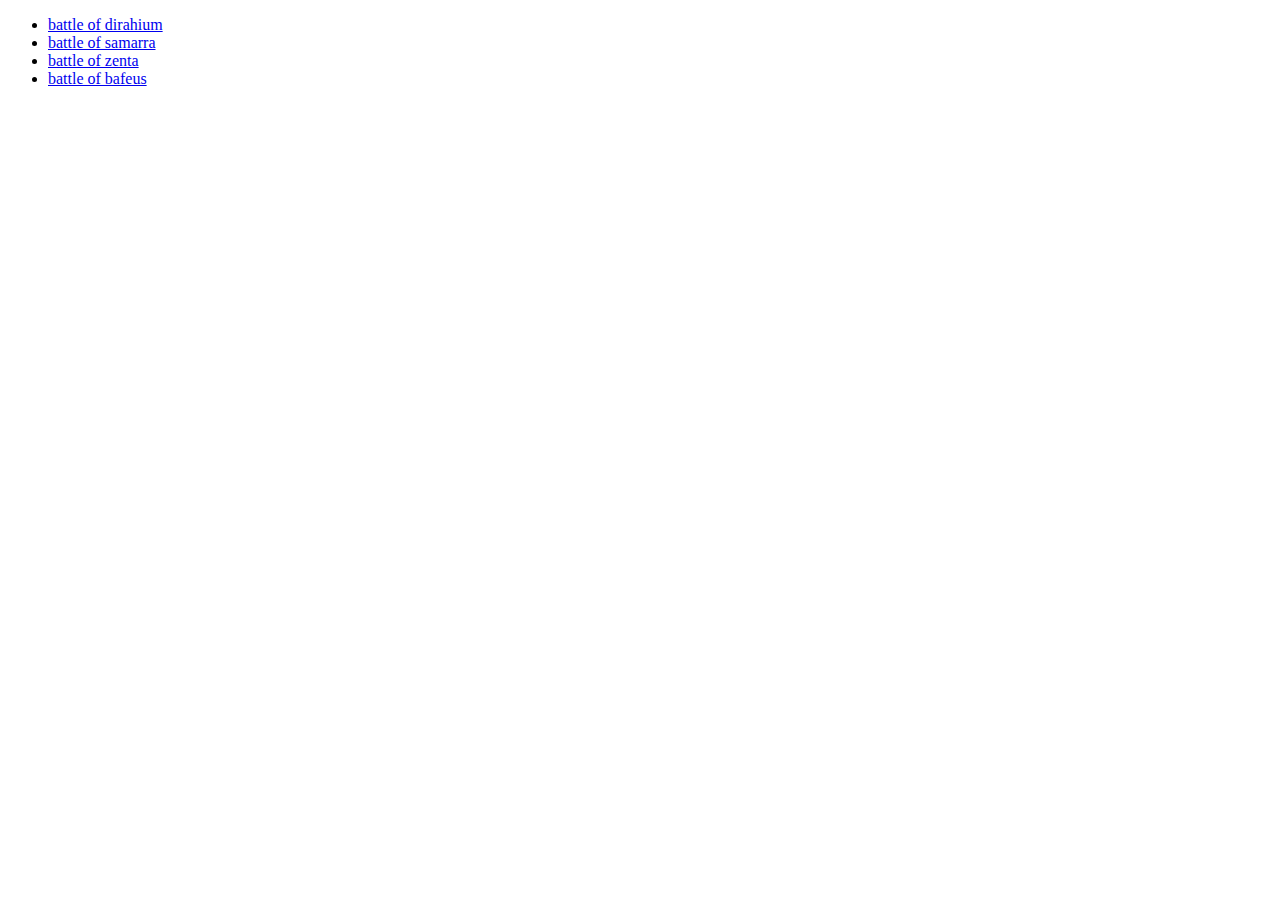
<file: index.html>
<!DOCTYPE html>
<html lang="en">
  <head>
    <meta charset="UTF-8" />
    <meta name="viewport" content="width=<device-width>, initial-scale=1.0" />
    <title>Document</title>
  </head>
  <body>
    <ul>
      <li><a href="battles/dirahium/">battle of dirahium</a></li>
      <li><a href="battles/samarra/">battle of samarra</a></li>
      <li><a href="battles/zenta/">battle of zenta</a></li>
      <li><a href="battles/bafeus/">battle of bafeus</a></li>
    </ul>
  </body>
</html>
</file>
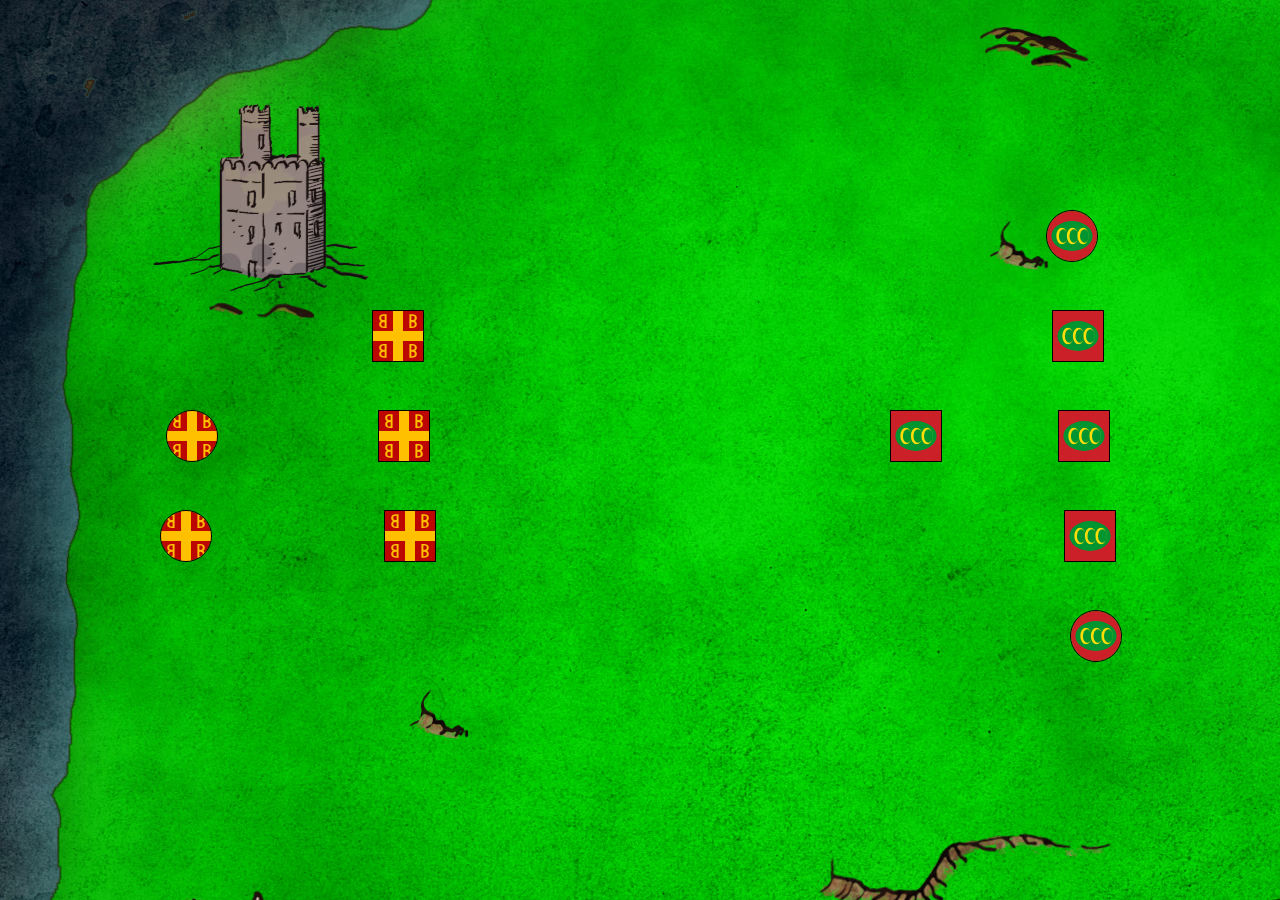
<file: battles/bafeus/index.html>
<!DOCTYPE html>
<html lang="en">
  <head>
    <meta charset="UTF-8" />
    <meta name="viewport" content="width=device-width, initial-scale=1.0" />
    <title>Document</title>
    <link rel="stylesheet" href="battle-of-bafeus.css" />
  </head>
  <body>
    <div class="eng">
      <div class="a-alan army-eng">
        <img id="cav" src="../flag/Byzantine.svg" />
      </div>
      <div class="b-alan army-eng">
        <img id="cav" src="../flag/Byzantine.svg" />
      </div>
      <div class="b-eng army-eng">
        <img src="../flag/Byzantine.svg" />
      </div>
      <div class="c-eng army-eng">
        <img src="../flag/Byzantine.svg" />
      </div>
      <div class="d-eng army-eng">
        <img src="../flag/Byzantine.svg" />
      </div>

      <div class="fre">
        <div class="first-army-fre army-fre">
          <img src="../flag/ottoman.svg" />
        </div>
        <div class="second-army-fre army-fre">
          <img id="cav" src="../flag/ottoman.svg" />
        </div>

        <div class="a-army-fre army-fre">
          <img src="../flag/ottoman.svg" />
        </div>

        <div class="b-army-fre army-fre">
          <img src="../flag/ottoman.svg" />
        </div>

        <div class="c-army-fre army-fre">
          <img src="../flag/ottoman.svg" />
        </div>

        <div class="d-army-fre army-fre">
          <img id="cav" src="../flag/ottoman.svg" />
        </div>
        <div class="second-army-fre army-fre">
          <img id="cav" src="../flag/ottoman.svg" />
        </div>

        <div class="a-army-fre army-fre">
          <img src="../flag/ottoman.svg" />
        </div>

        <div class="b-army-fre army-fre">
          <img src="../flag/ottoman.svg" />
        </div>

        <div class="c-army-fre army-fre">
          <img src="../flag/ottoman.svg" />
        </div>

        <div class="d-army-fre army-fre">
          <img id="cav" src="../flag/ottoman.svg" />
        </div>
      </div>
    </div>
  </body>
</html>
</file>
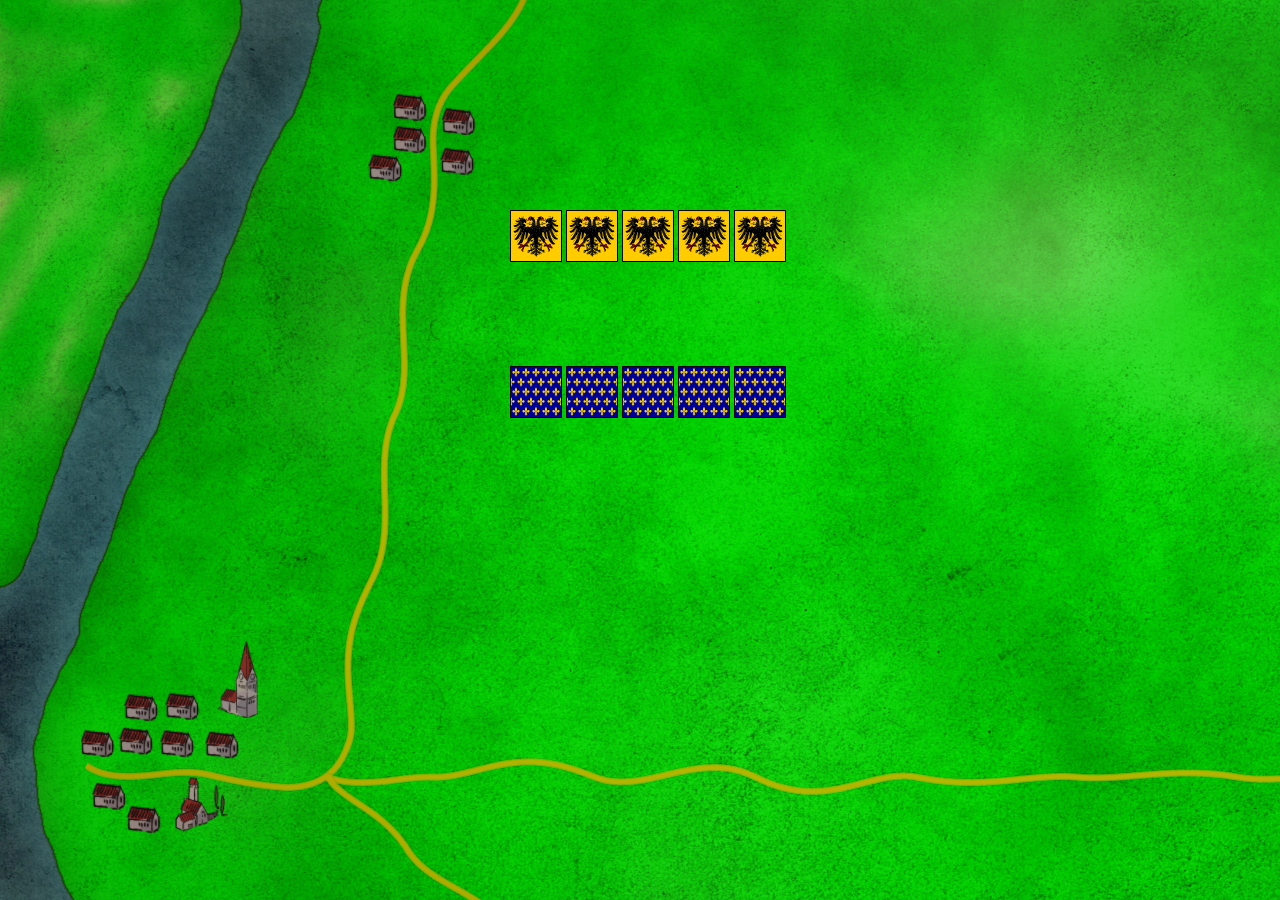
<file: battles/bovin/index.html>
<!DOCTYPE html>
<html lang="en">
  <head>
    <meta charset="UTF-8" />
    <meta name="viewport" content="width=device-width, initial-scale=1.0" />
    <title>Document</title>
    <link rel="stylesheet" href="battle.css" />
  </head>
  <body>
    <div class="battle">
      <div class="eng">
        <div class="a-army-eng army-eng">
          <img src="../flag/HRE.svg" />
        </div>
        <div class="center-eng army-eng">
          <img src="../flag/HRE.svg" />
        </div>
        <div class="center-eng army-eng">
          <img src="../flag/HRE.svg" />
        </div>
        <div class="d-army-eng army-eng">
          <img src="../flag/HRE.svg" />
        </div>
        <div class="e-army-eng army-eng">
          <img src="../flag/HRE.svg" />
        </div>
      </div>
      <div class="fre">
        <div class="a-army-fre army-fre">
          <img src="../flag/France-1200.svg" />
        </div>

        <div class="center army-fre">
          <img src="../flag/France-1200.svg" />
        </div>

        <div class="center army-fre">
          <img src="../flag/France-1200.svg" />
        </div>

        <div class="d-army-fre army-fre">
          <img src="../flag/France-1200.svg" />
        </div>

        <div class="e-army-fre army-fre">
          <img src="../flag/France-1200.svg" />
        </div>
      </div>
    </div>
  </body>
</html>
</file>
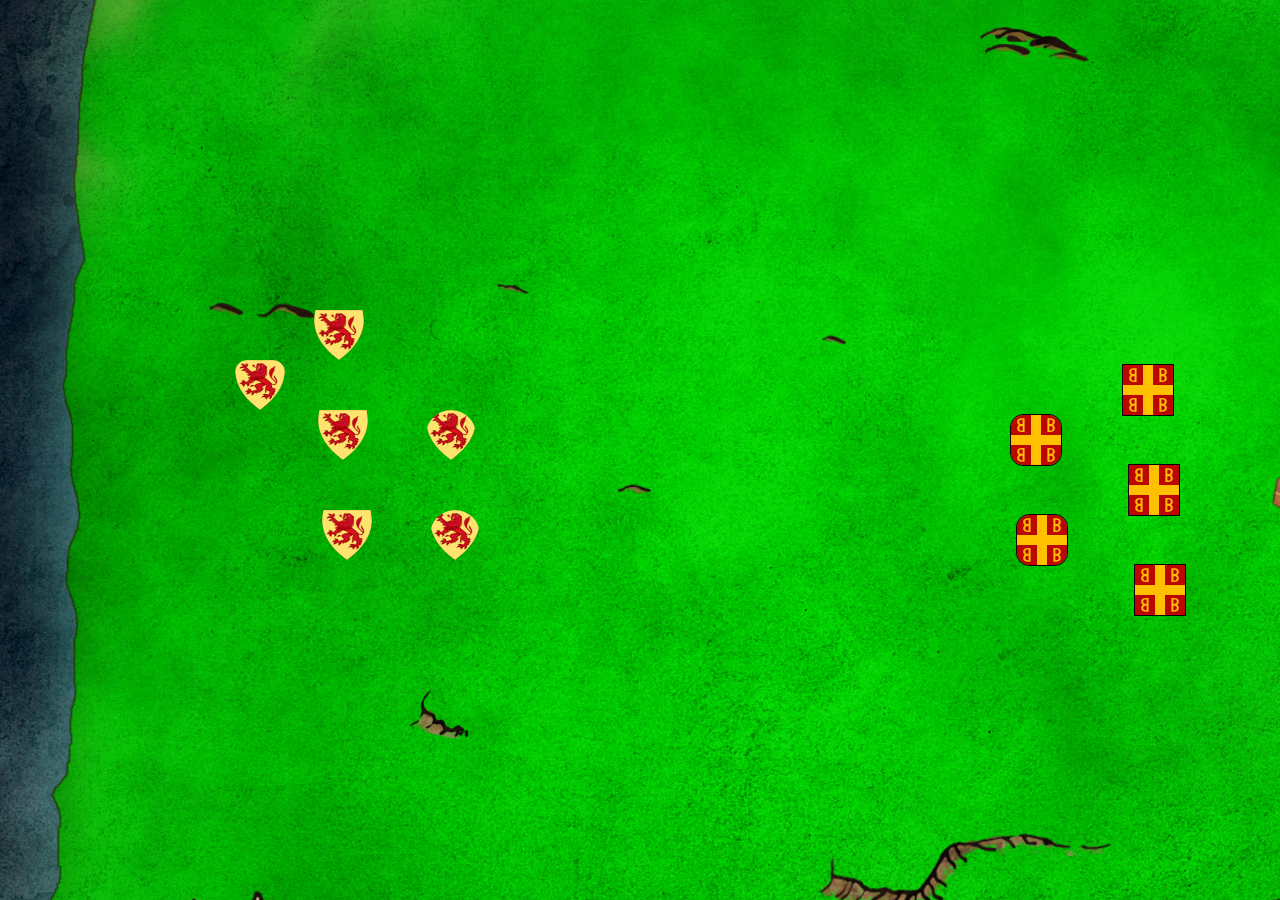
<file: battles/dirahium/index.html>
<!DOCTYPE html>
<html lang="en">
  <head>
    <meta charset="UTF-8" />
    <meta name="viewport" content="width=device-width, initial-scale=1.0" />
    <title>Document</title>
    <link rel="stylesheet" href="battle-of-dirahium.css" />
  </head>
  <body>
    <div class="fre">
      <div class="a-fre army-fre">
        <img id="id" src="../flag/Norman_in_italy.svg" />
      </div>
      <div class="a-army-fre army-fre">
        <img src="../flag/Norman_in_italy.svg" />
      </div>

      <div class="b-army-fre army-fre">
        <img src="../flag/Norman_in_italy.svg" />
      </div>

      <div class="c-army-fre army-fre">
        <img src="../flag/Norman_in_italy.svg" />
      </div>

      <div class="a-cav-fre army-fre">
        <img id="cav" src="../flag/Norman_in_italy.svg" />
      </div>
      <div class="b-cav-fre army-fre">
        <img id="cav" src="../flag/Norman_in_italy.svg" />
      </div>
    </div>
    <div class="eng">
      <div class="a army-eng">
        <img id="id" src="../flag/Byzantine.svg" />
      </div>
      <div class="b army-eng">
        <img id="id" src="../flag/Byzantine.svg" />
      </div>
      <div class="a-eng army-eng">
        <img src="../flag/Byzantine.svg" />
      </div>
      <div class="b-eng army-eng">
        <img src="../flag/Byzantine.svg" />
      </div>
      <div class="c-eng army-eng">
        <img src="../flag/Byzantine.svg" />
      </div>
      <div class="guard-eng army-eng">
        <img src="../flag/Byzantine.svg" />
      </div>
      <div class="a-cav army-eng">
        <img id="cav" src="../flag/Byzantine.svg" />
      </div>
      <div class="b-cav army-eng">
        <img id="cav" src="../flag/Byzantine.svg" />
      </div>
      <div class="c-cav army-eng">
        <img id="cav" src="../flag/Byzantine.svg" />
      </div>
    </div>
  </body>
</html>
</file>
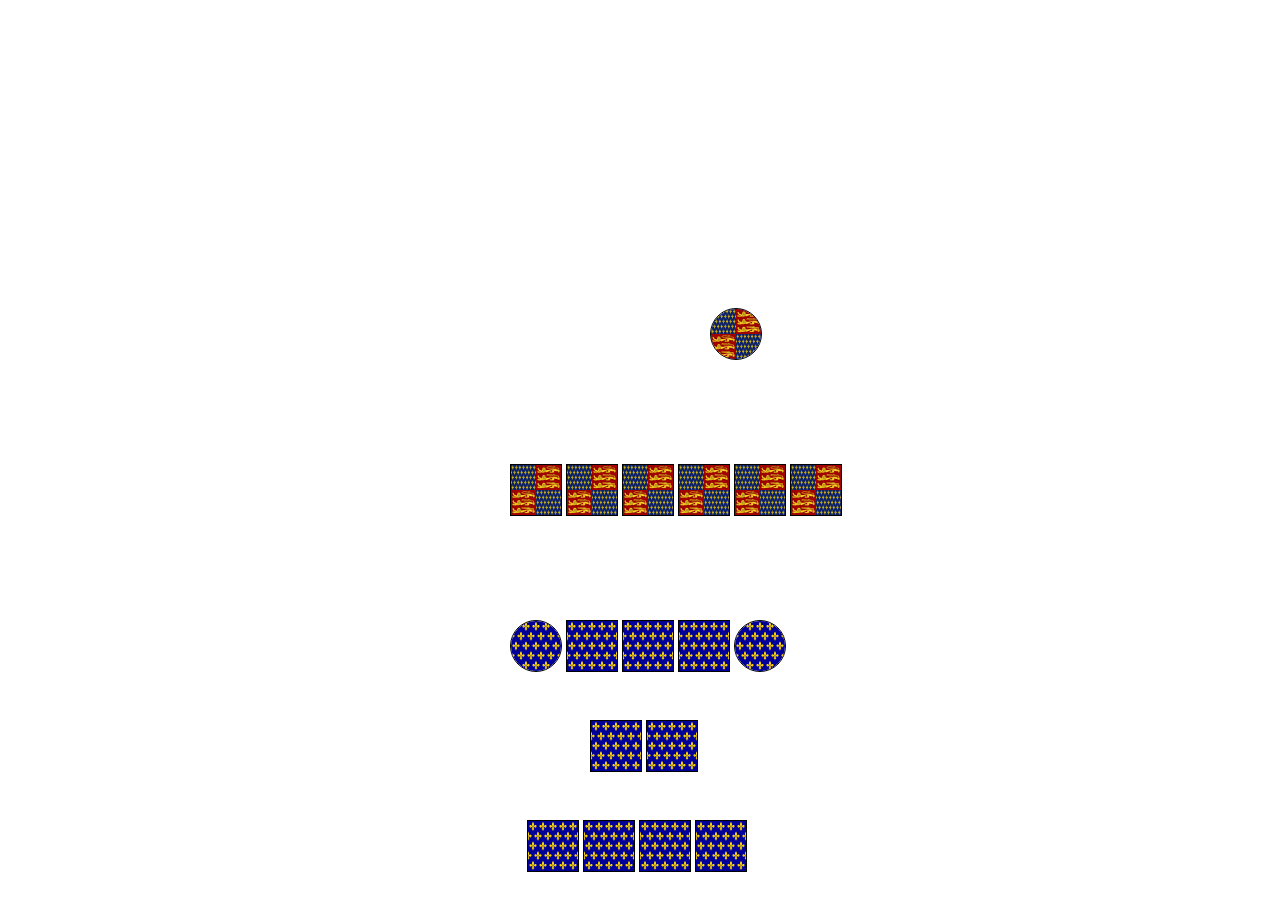
<file: battles/last-poitiers/index.html>
<!DOCTYPE html>
<html lang="en">
  <head>
    <meta charset="UTF-8" />
    <meta name="viewport" content="width=device-width, initial-scale=1.0" />
    <title>Document</title>
    <link rel="stylesheet" href="last-poitiers.css" />
  </head>
  <body>
    <div class="battle">
      <div class="de-bush">
        <div class="cav-eng army">
          <img id="cav" src="../flag/england-1300s.svg" />
        </div>
      </div>
      <div class="eng">
        <div class="a-eng army">
          <img src="../flag/england-1300s.svg" />
        </div>
        <div class="b-eng army">
          <img src="../flag/england-1300s.svg" />
        </div>
        <div class="c-eng army">
          <img src="../flag/england-1300s.svg" />
        </div>
        <div class="d-eng army">
          <img src="../flag/england-1300s.svg" />
        </div>
        <div class="e-eng army">
          <img src="../flag/england-1300s.svg" />
        </div>
        <div class="f-eng army">
          <img src="../flag/england-1300s.svg" />
        </div>
      </div>

      <div class="fre">
        <div class="cav army">
          <img id="cav" src="../flag/France-1200.svg" />
        </div>
        <div class="a-avangarde army">
          <img src="../flag/France-1200.svg" />
        </div>
        <div class="b-avangarde army">
          <img src="../flag/France-1200.svg" />
        </div>
        <div class="c-avangarde army">
          <img src="../flag/France-1200.svg" />
        </div>
        <div class="cav army">
          <img id="cav" src="../flag/France-1200.svg" />
        </div>
        <div class="a-center army">
          <img src="../flag/France-1200.svg" />
        </div>
        <div class="b-center army">
          <img src="../flag/France-1200.svg" />
        </div>
        <div class="a-last army">
          <img src="../flag/France-1200.svg" />
        </div>
        <div class="b-last army">
          <img src="../flag/France-1200.svg" />
        </div>
        <div class="c-last army">
          <img src="../flag/France-1200.svg" />
        </div>
        <div class="d-last army">
          <img src="../flag/France-1200.svg" />
        </div>
      </div>
    </div>
  </body>
</html>
</file>
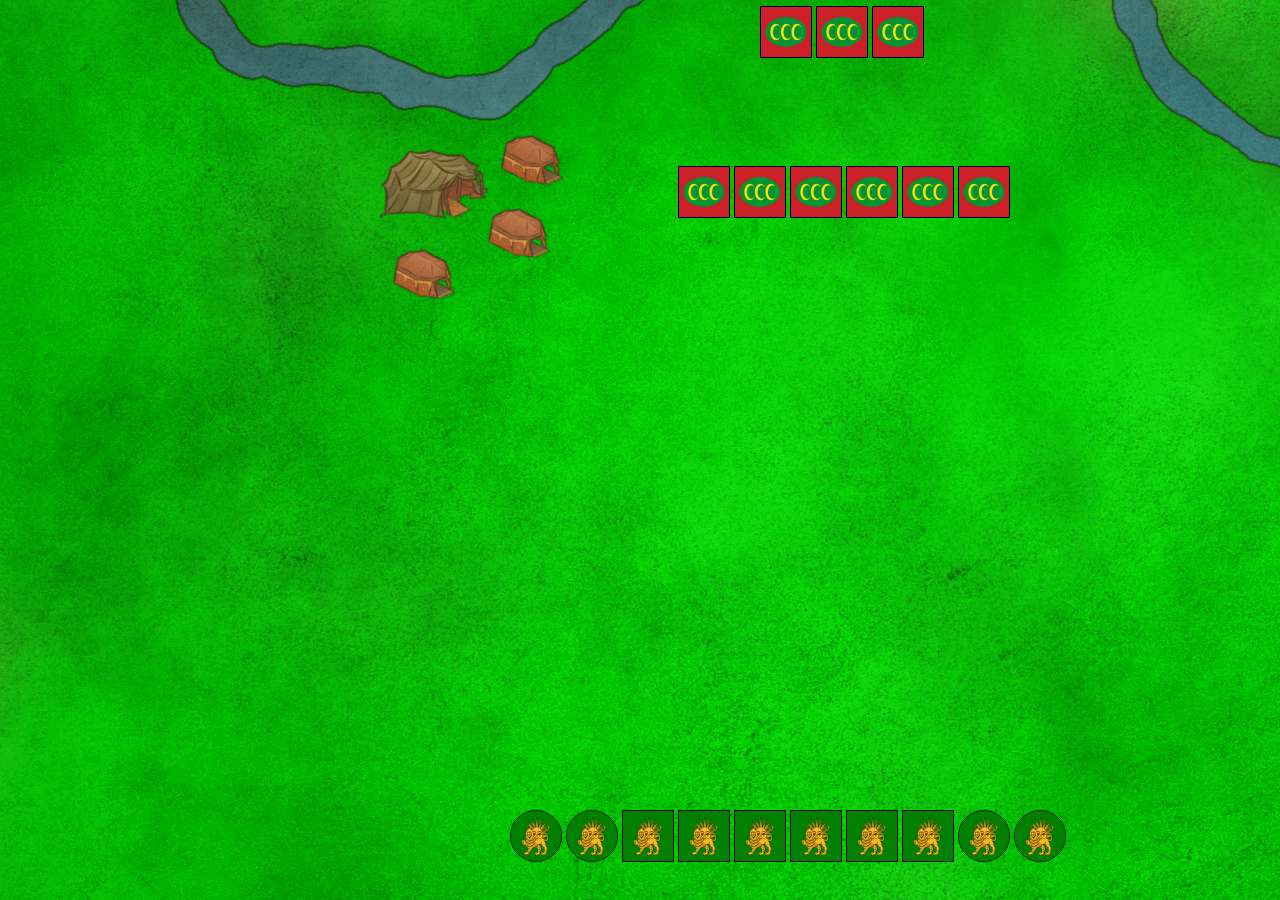
<file: battles/samarra/index.html>
<!DOCTYPE html>
<html lang="en">
<head>
    <meta charset="UTF-8">
    <meta name="viewport" content="width=device-width, initial-scale=1.0">
    <title>Document</title>
    <link rel="stylesheet" href="battle-of-samarra.css">
</head>
<body>

        <div class="eng">

            <div class="cav-eng green army-eng">
                <img id="cav" src="../flag/Safavid.svg">
            </div>
            <div class="cav-eng green army-eng">
                <img id="cav" src="../flag/Safavid.svg">
            </div>
            <div class="x-eng army-eng">
                <img src="../flag/Safavid.svg">
            </div>
            <div class="y-eng army-eng">
                <img src="../flag/Safavid.svg">
            </div>
            <div class="a-eng army-eng">
                <img src="../flag/Safavid.svg">

            </div>
            <div class="b-eng army-eng">
                <img src="../flag/Safavid.svg">

            </div>

            <div class="c-eng army-eng">
                <img src="../flag/Safavid.svg">
            </div>
            <div class="d-eng army-eng">
                <img src="../flag/Safavid.svg">
            </div>
            <div class="flang-per green army-eng">
                <img id="cav" src="../flag/Safavid.svg">
            </div>
            <div class="flang-per green army-eng">
                <img id="cav" src="../flag/Safavid.svg">
            </div>
        </div>

        <div class="fre">
            <div class="reserve army-fre">
                <img src="../flag/ottoman.svg">

            </div>
            <div class="reserve army-fre">
                <img src="../flag/ottoman.svg">

            </div>
            <div class="reserve army-fre">
                <img src="../flag/ottoman.svg">

            </div>

            <div class="first-army-fre army-fre">
                <img src="../flag/ottoman.svg">

            </div>
            <div class="second-army-fre army-fre">
                <img src="../flag/ottoman.svg">

            </div>


            <div class="a-army-fre army-fre">
                <img src="../flag/ottoman.svg">

            </div>


            <div class="b-army-fre army-fre">
                <img src="../flag/ottoman.svg">

            </div>

            <div class="c-army-fre army-fre">
                <img src="../flag/ottoman.svg">

            </div>

            <div class="d-army-fre army-fre">
                <img src="../flag/ottoman.svg">

            </div>


        </div>


        <div class="new">
            <div class="flang-ot">
                <img id="cav" src="../flag/ottoman.svg">
            </div>
            <div class="flang-ot">
                <img id="cav" src="../flag/ottoman.svg">
            </div>
            <div class="flang-ot">
                <img id="cav" src="../flag/ottoman.svg">
            </div>
        </div>
    </div>

</body>
</html>
</file>
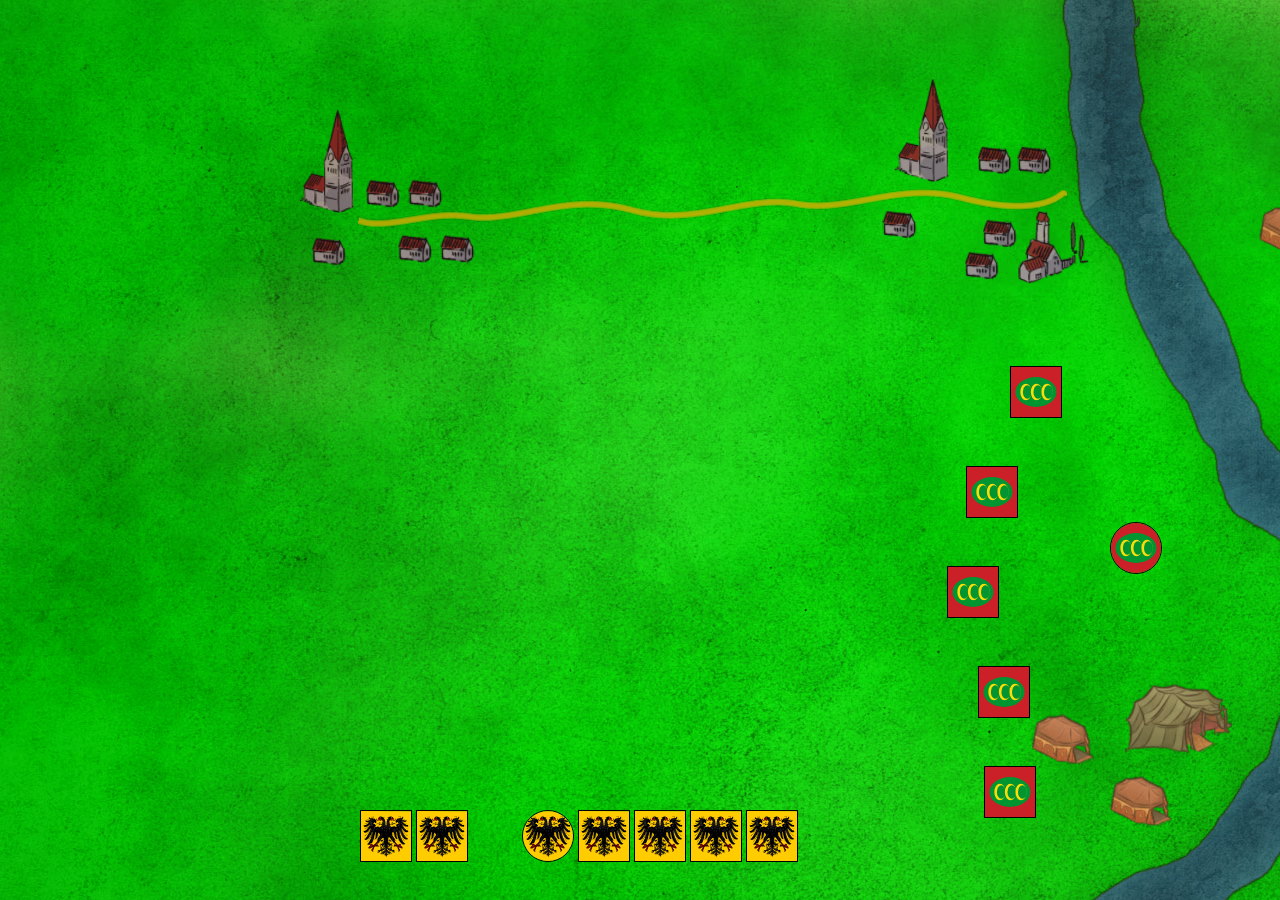
<file: battles/zenta/index.html>
<!DOCTYPE html>
<html lang="en">
<head>
    <meta charset="UTF-8">
    <meta name="viewport" content="width=device-width, initial-scale=1.0">
    <title>Document</title>
    <link rel="stylesheet" href="battle-of-zenta.css">
</head>
<body>

        <div class="eng">
            <div class="x-eng army-eng">
                <img src="../flag/HRE.svg">
            </div>
            <div class="y-eng army-eng">
                <img src="../flag/HRE.svg">

            </div>
            <div class="cav-eng green army-eng">
                <img id="cav" src="../flag/HRE.svg">
            </div>
            <div class="a-eng army-eng">
                <img src="../flag/HRE.svg">

            </div>
            <div class="b-eng army-eng">
                <img src="../flag/HRE.svg">

            </div>

            <div class="c-eng army-eng">
                <img src="../flag/HRE.svg">

            </div>
            <div class="d-eng army-eng">
                <img src="../flag/HRE.svg">

            </div>
        </div>
        <div class="fre">


            <div class="flang-ot army-fre">
                <img src="../flag/ottoman.svg">

            </div>

            <div class="a-army-fre army-fre">
                <img src="../flag/ottoman.svg">

            </div>


            <div class="b-army-fre army-fre">
                <img src="../flag/ottoman.svg">

            </div>

            <div class="c-army-fre army-fre">
                <img src="../flag/ottoman.svg">

            </div>

            <div class="d-army-fre army-fre">
                <img src="../flag/ottoman.svg">

            </div>


        </div>

        <div class="cav-reserve army-fre">
            <img id="cav" src="../flag/ottoman.svg">

        </div>
        <div class="new">
            <div class="reserve">
                <img id="cav" src="../flag/ottoman.svg">

            </div>
            <div class="reserve">
                <img id="cav" src="../flag/ottoman.svg">

            </div>
            <div class="reserve">
                <img id="cav" src="../flag/ottoman.svg">

            </div>
            <div class="reserve">
                <img id="cav" src="../flag/ottoman.svg">

            </div>
        </div>
    </div>

</body>
</html>
</file>
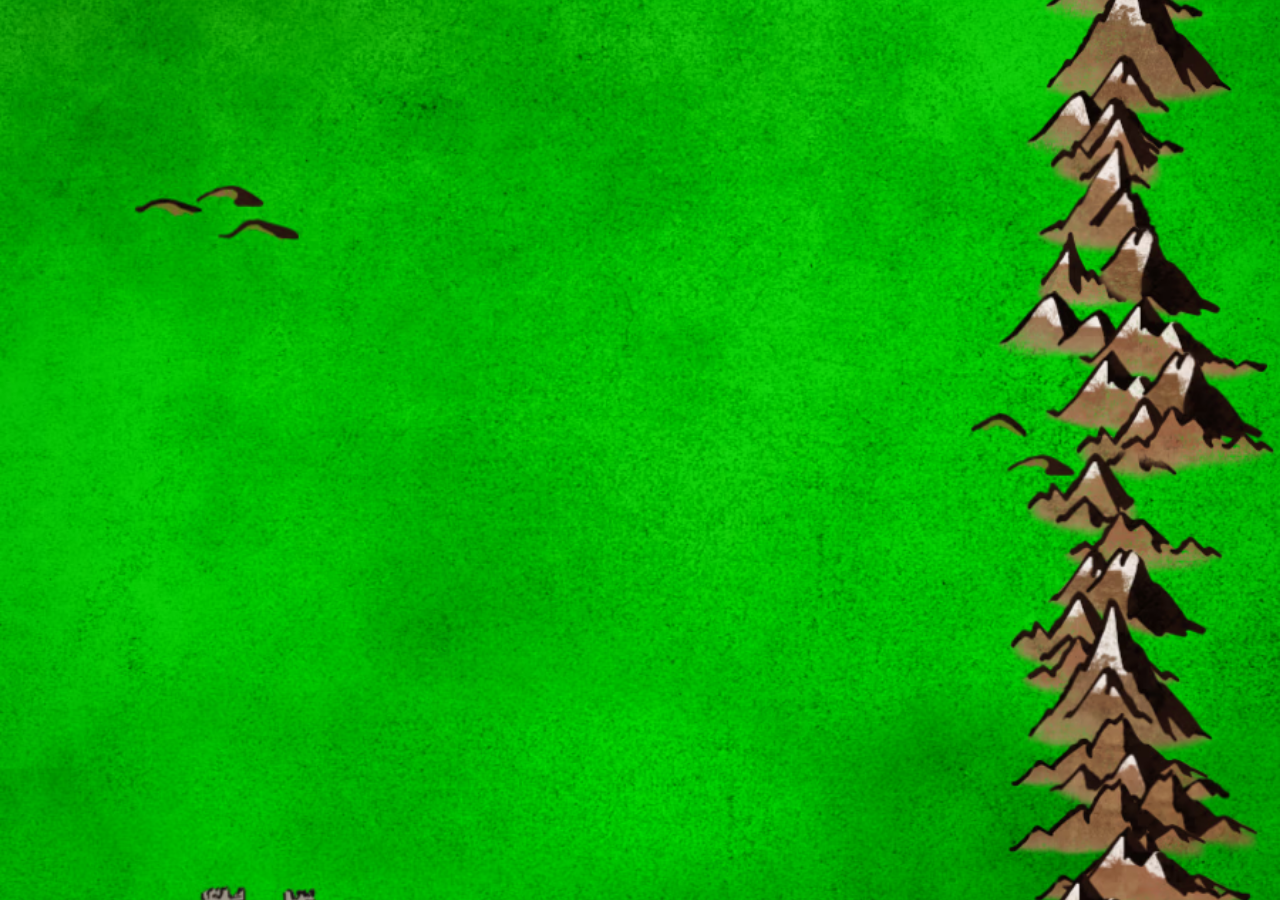
<file: battles/bafeus/not-index.html>
<!DOCTYPE html>
<html lang="en">
  <head>
    <meta charset="UTF-8" />
    <meta name="viewport" content="width=device-width, initial-scale=1.0" />
    <title>Document</title>
    <link rel="stylesheet" href="background.css" />
  </head>
  <body></body>
</html>
</file>
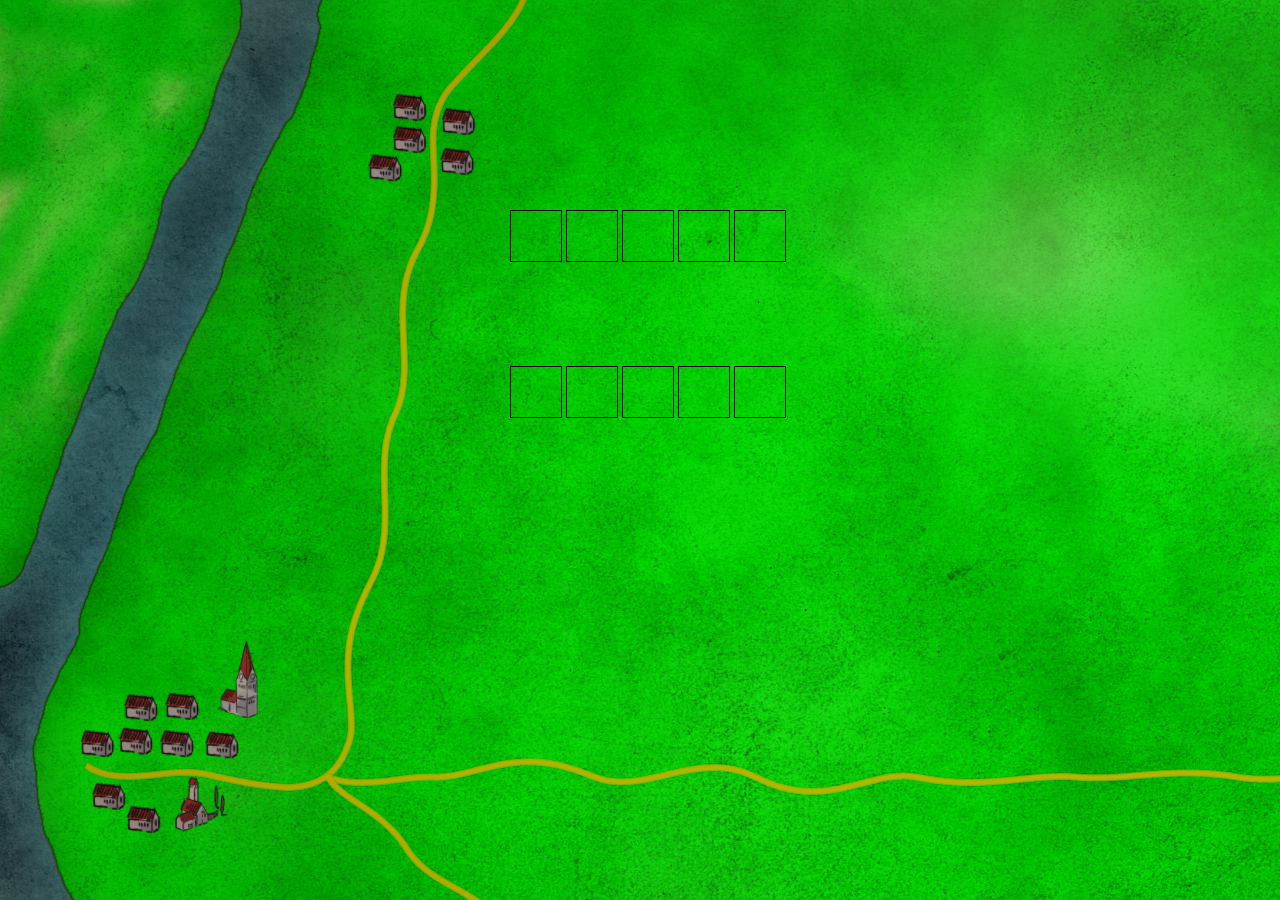
<file: battles/bovin/bovin.html>
<!DOCTYPE html>
<html lang="en">
<head>
    <meta charset="UTF-8">
    <meta name="viewport" content="width=device-width, initial-scale=1.0">
    <title>Document</title>
    <link rel="stylesheet" href="battle.css">
</head>
<body>
    <div class="battle">
        <div class="eng">
            <div class="a-army-eng army-eng"></div>
            <div class="center-eng army-eng"></div>
            <div class="center-eng army-eng"></div>
            <div class="d-army-eng army-eng"></div>
            <div class="e-army-eng army-eng"></div>
        </div>
        <div class="fre">

            <div class="a-army-fre army-fre"></div>



            <div class="center army-fre"></div>


            <div class="center army-fre"></div>

            <div class="d-army-fre army-fre"></div>

            <div class="e-army-fre army-fre"></div>
        </div>
    </div>

</body>
</html>
</file>
<file: battles/bafeus/battle-of-bafeus.css>
@media screen and (orientation: landscape) {
  body {
    background-image: url(map-bafeus.avif);
    background-repeat: no-repeat;
  }
  .eng {
    display: flex;
  }
  .army-eng {
    position: relative;
    margin: 2px;
    height: 50px;
    width: 50px;
    border: 1px solid black;
  }
  img {
    height: 50px;
    width: 50px;
  }
  svg {
    height: 50px;
    width: 50px;
  }

  #cav {
    border-radius: 50%;
  }
  .fre {
    display: flex;
  }
  .first-army-fre {
    animation: avangarde 20s;
    left: 600px;
    top: 400px;
  }
  .second-army-fre {
    animation: oborone 20s;
    border-radius: 50%;
    left: 700px;
    top: 200px;
  }
  .a-army-fre {
    animation: oborone 20s;
    left: 650px;
    top: 300px;
  }

  .b-army-fre {
    animation: oborone 20s;
    left: 600px;
    top: 400px;
  }
  .c-army-fre {
    animation: oborone 20s;
    left: 550px;
    top: 500px;
  }
  .d-army-fre {
    animation: oborone 20s;
    border-radius: 50%;
    left: 500px;
    top: 600px;
  }
  .b-eng {
    animation: attack 20s;
    left: 250px;
    top: 300px;
  }
  .c-eng {
    animation: attack-2 20s;
    left: 200px;
    top: 400px;
  }
  .d-eng {
    animation: attack-3 20s;

    left: 150px;
    top: 500px;
  }
  .a-alan {
    animation: alan 20s;
    border-radius: 50%;
    left: 150px;
    top: 500px;
  }
  .b-alan {
    animation: alan 20s;
    border-radius: 50%;
    left: 100px;
    top: 400px;
  }
  .army-fre {
    position: relative;
    height: 50px;
    width: 50px;
    border: 1px solid black;
    margin: 2px;
  }
  @keyframes avangarde {
    20% {
      left: 200px;
      top: 400px;
      transform: scale(1);
    }
    40% {
      left: 600px;
      top: 400px;
      transform: scale(0);
    }
    100% {
      left: 600px;
      top: 400px;
      transform: scale(0);
    }
  }
  @keyframes attack {
    20% {
      left: 250px;
      top: 300px;
    }
    40% {
      left: 600px;
      top: 300px;
    }
    60% {
      left: 600px;
      top: 300px;
    }
    80% {
      transform: scale(1);
      transform: translateY(1px);
    }
    90% {
      transform: scale(1);
      transform: translateY(-100px);
    }
    100% {
      transform: translateX(-100px);
      transform: scale(0);
    }
  }
  @keyframes attack-2 {
    20% {
      left: 200px;
      top: 400px;
    }
    40% {
      left: 550px;
      top: 400px;
    }
    60% {
      left: 550px;
      top: 400px;
    }
    80% {
      transform: scale(1);
      transform: translateX(1px);
    }
    90% {
      transform: scale(1);
      transform: translateY(-200px);
    }
    100% {
      transform: translateY(-200px);
      transform: scale(0);
    }
  }
  @keyframes attack-3 {
    20% {
      left: 150px;
      top: 500px;
    }
    40% {
      left: 500px;
      top: 500px;
    }
    60% {
      left: 500px;
      top: 500px;
    }
    80% {
      transform: translateX(1px);
    }
    90% {
      transform: scale(1);
      transform: translateY(-300px);
    }
    100% {
      transform: translateY(-300px);
      transform: scale(0);
    }
  }
  @keyframes oborone {
    40% {
      transform: translateX(0);
    }
    60% {
      transform: translateX(-200px);
    }
    100% {
      transform: translateX(-200px);
    }
  }
  @keyframes alan {
    40% {
      transform: translateX(0);
    }
    60% {
      transform: translateX(200px);
    }
    90% {
      transform: scale(1);
      transform: translateX(600px);
    }
    100% {
      transform: translateX(600px);
      transform: scale(0);
    }
  }
}
@media screen and (orientation: portrait) {
  html,
  body {
    min-height: 100%;
  }
  body {
    background-image: url(new-bafeus.avif);
    background-repeat: no-repeat;
    background-size: cover;
    background-position: center;
  }
  .eng {
    display: flex;
  }
  .army-eng {
    position: relative;
    margin: 2px;
    height: 25px;
    width: 25px;
    border: 1px solid black;
  }
  img {
    height: 25px;
    width: 25px;
  }

  #cav {
    border-radius: 50%;
  }
  .fre {
    display: flex;
  }
  .first-army-fre {
    animation: charge 20s;
    left: 50px;
    top: 200px;
  }
  .second-army-fre {
    animation: oborone 20s;
    border-radius: 50%;
    left: -150px;
    top: 100px;
  }
  .a-army-fre {
    animation: oborone 20s;
    left: -150px;
    top: 100px;
  }

  .b-army-fre {
    animation: oborone 20s;

    left: -150px;
    top: 100px;
  }
  .c-army-fre {
    animation: oborone 20s;

    left: -150px;
    top: 100px;
  }
  .d-army-fre {
    animation: oborone 20s;
    border-radius: 50%;
    left: -150px;
    top: 100px;
  }
  .b-eng {
    animation: attack 20s;
    left: 100px;
    top: 550px;
  }
  .c-eng {
    animation: attack 20s;
    left: 100px;
    top: 550px;
  }
  .d-eng {
    animation: attack 20s;
    left: 100px;
    top: 550px;
  }
  .a-alan {
    animation: alan 20s;
    border-radius: 50%;
    left: 200px;
    top: 600px;
  }
  .b-alan {
    animation: alan 20s;
    border-radius: 50%;
    left: 200px;
    top: 600px;
  }
  .army-fre {
    position: relative;
    height: 25px;
    width: 25px;
    border: 1px solid black;
    margin: 2px;
  }
  @keyframes charge {
    20% {
      opacity: 1;
      transform: translateY(300px);
    }
    40% {
      transform: translateY(0px);
      opacity: 0;
    }
    100% {
      opacity: 0;
    }
  }
  @keyframes attack {
    20% {
      opacity: 1;
      transform: translateY(0px);
    }
    40% {
      transform: translateY(-300px);
      opacity: 1;
    }
    60% {
      transform: translateY(-300px);
      opacity: 1;
    }
    80% {
      transform: translateY(0px);
      opacity: 1;
    }
    100% {
      transform: translateY(0px);
      opacity: 1;
    }
  }
  @keyframes oborone {
    40% {
      opacity: 1;
      transform: translateY(0px);
    }
    60% {
      transform: translateY(100px);
      opacity: 1;
    }
    100% {
      transform: translateY(100px);
      opacity: 1;
    }
  }
  @keyframes alan {
    60% {
      transform: translateY(0px);
      opacity: 1;
    }
    80% {
      transform: translateY(-350px);
      opacity: 1;
    }
    100% {
      transform: translateY(-350px);
      opacity: 0;
    }
  }
}
</file>
<file: battles/bovin/battle.css>
body {
  background-image: url(map_bovin.png);
}
.army-eng {
  margin: 2px;
  height: 50px;
  width: 50px;
  border: 1px solid black;
  transform: translate(500px, 200px);
}

.a-army-fre {
  animation: go-back-attack 20s;
}

img {
  height: 50px;
  width: 50px;
}

.center {
  animation: attack 20s;
}
.d-army-fre {
  animation: attack-flang 20s;
}
.e-army-fre {
  animation: attack-flang 20s;
}
.a-army-eng {
  animation: attack-go-back 20s;
}
.center-eng {
  animation: go-back 20s;
}
.d-army-eng {
  animation: go-back-flang 20s;
}
.e-army-eng {
  animation: go-back-flang 20s;
}

.army-fre {
  position: relative;
  height: 50px;
  width: 50px;
  border: 1px solid black;
  transform: translate(500px, 300px);
  margin: 2px;
}

.eng {
  display: flex;
}

.fre {
  display: flex;
}

@keyframes attack {
  10% {
    transform: translate(500px, 290px);
  }
  30% {
    transform: translate(500px, 255px);
  }
  55% {
    transform: translate(500px, 265px);
  }
  100% {
    transform: translate(500px, 125px);
  }
}

@keyframes go-back {
  10% {
    transform: translate(500px, 210px);
  }
  30% {
    transform: translate(500px, 245px);
  }
  55% {
    transform: translate(500px, 255px);
  }
  60% {
    transform: translate(500px, 200px);
  }
  100% {
    transform: translate(500px, 0px);
  }
}

@keyframes attack-flang {
  10% {
    transform: translate(500px, 235px);
  }
  30% {
    transform: translate(500px, 235px);
  }
  55% {
    transform: translate(500px, 225px);
  }
  100% {
    transform: translate(500px, 125px);
  }
}
@keyframes go-back-flang {
  10% {
    transform: translate(500px, 228px);
  }
  30% {
    transform: translate(500px, 230px);
  }
  55% {
    transform: translate(500px, 225px);
  }
  100% {
    transform: translate(500px, 0px);
  }
}

@keyframes go-back-attack {
  10% {
    transform: translate(500px, 300px);
  }
  30% {
    transform: translate(500px, 310px);
  }
  50% {
    transform: translate(500px, 245px);
  }
  100% {
    transform: translate(500px, 125px);
  }
}

@keyframes attack-go-back {
  10% {
    transform: translate(500px, 287.5px);
  }
  30% {
    transform: translate(500px, 300px);
  }
  50% {
    transform: translate(500px, 245px);
  }
  100% {
    transform: translate(500px, 0px);
  }
}
</file>
<file: battles/dirahium/battle-of-dirahium.css>
@media screen and (orientation: landscape) {
  body {
    background-image: url(map-dirahium.avif);
    background-repeat: no-repeat;
  }
  .eng {
    display: flex;
  }
  .army-eng {
    position: relative;
    margin: 2px;
    height: 50px;
    width: 50px;
    border: 1px solid black;
  }
  img {
    height: 50px;
    width: 50px;
  }
  #cav {
    border-radius: 50%;
  }
  #id {
    border-radius: 25%;
  }
  .fre {
    display: flex;
  }
  .a-fre {
    animation: contr-attack 20s;
    border-radius: 25%;
    left: 225px;
    top: 350px;
  }
  .a-army-fre {
    animation: contr_attack 20s;
    left: 250px;
    top: 300px;
  }

  .b-army-fre {
    animation: attack 20s;
    left: 200px;
    top: 400px;
  }
  .c-army-fre {
    animation: attack 20s;
    left: 150px;
    top: 500px;
  }
  .a-cav-fre {
    animation: charge 20s;
    border-radius: 50%;
    left: 200px;
    top: 400px;
  }
  .b-cav-fre {
    animation: charge 20s;
    border-radius: 50%;
    left: 150px;
    top: 500px;
  }

  .a {
    border-radius: 25%;
    animation: oborone 20s;
    left: 1000px;
    top: 350px;
  }
  .b {
    border-radius: 25%;
    animation: oborone 20s;
    left: 950px;
    top: 450px;
  }
  .a-eng {
    left: 1000px;
    top: 300px;
  }
  .b-eng {
    left: 950px;
    top: 400px;
  }
  .c-eng {
    left: 900px;
    top: 500px;
  }

  .guard-eng {
    animation: guard 20s;
    left: 1000px;
    top: 350px;
  }
  .a-cav {
    animation: go-back 20s;
    border-radius: 50%;
    left: 1100px;
    top: 300px;
  }
  .b-cav {
    animation: go-back 20s;

    border-radius: 50%;
    left: 1050px;
    top: 400px;
  }
  .c-cav {
    animation: go-back 20s;

    border-radius: 50%;
    left: 1000px;
    top: 500px;
  }
  .army-fre {
    position: relative;
    height: 50px;
    width: 50px;
    margin: 2px;
  }

  @keyframes attack {
    30% {
      transform: translateX(0px);
    }
    45% {
      transform: translateX(750px);
    }
    55% {
      transform: translateX(750px);
    }
    70% {
      transform: translateX(0px);
    }
  }
  @keyframes oborone {
    15% {
      transform: translateX(0px);
    }
    37% {
      transform: translateX(0px);
    }
    50% {
      transform: translateX(200px);
    }
    100% {
      transform: translateX(200px);
    }
  }
  @keyframes charge {
    15% {
      transform: translateX(500px);
    }
    30% {
      transform: translateX(0px);
    }
    80% {
      transform: translateX(0px);
    }
    95% {
      transform: translateX(600px);
    }
    100% {
      transform: translateX(600px);
    }
  }

  @keyframes go-back {
    80% {
      transform: translateX(0px);
    }
    85% {
      transform: translateX(420px);
    }
    100% {
      transform: translateX(420px);
    }
  }

  @keyframes guard {
    50% {
      transform: translateX(0px);
    }
    55% {
      transform: translateX(-150px);
    }
    70% {
      transform: translate(-775px, -110px);
      opacity: 1;
    }
    80% {
      transform: translate(-775px, -110px);
      opacity: 0;
    }
    100% {
      transform: translate(-775px, -110px);
      opacity: 0;
    }
  }
  @keyframes contr-attack {
    70% {
      transform: translateX(0px);
    }
    80% {
      transform: translate(300px, 10px);
    }
    100% {
      transform: translateX(300px, 10px);
    }
  }

  @keyframes contr_attack {
    70% {
      transform: translateX(0px);
    }
    80% {
      transform: translateX(225px);
    }
    100% {
      transform: translateX(225px);
    }
  }
}
@media screen and (orientation: portrait) {
  html,
  body {
    min-height: 100%;
  }
  body {
    background-image: url(new-dirahium.avif);
    background-repeat: no-repeat;
    background-size: cover;
    background-position: center;
  }
  .eng {
    display: flex;
  }
  .army-eng {
    position: relative;
    margin: 2px;
    height: 25px;
    width: 25px;
    border: 1px solid black;
  }
  img {
    height: 25px;
    width: 25px;
  }
  #cav {
    border-radius: 50%;
  }
  #id {
    border-radius: 25%;
  }
  .fre {
    display: flex;
  }
  .a-fre {
    border-radius: 25%;
    left: 80px;
    top: 525px;
  }
  .a-army-fre {
    left: 100px;
    top: 500px;
  }

  .b-army-fre {
    animation: attack 20s;

    left: 100px;
    top: 500px;
  }
  .c-army-fre {
    animation: attack 20s;

    left: 100px;
    top: 500px;
  }
  .a-cav-fre {
    animation: charge 20s;
    border-radius: 50%;
    left: 25px;
    top: 450px;
  }
  .b-cav-fre {
    animation: charge 20s;
    border-radius: 50%;
    left: 25px;
    top: 450px;
  }

  .a {
    animation: avangarde 20s;
    border-radius: 25%;
    left: 140px;
    top: 200px;
  }
  .b {
    animation: avangarde 20s;

    border-radius: 25%;
    left: 140px;
    top: 200px;
  }
  .a-eng {
    animation: army 20s;

    left: 65px;
    top: 150px;
  }
  .b-eng {
    animation: army 20s;

    left: 65px;
    top: 150px;
  }
  .c-eng {
    animation: army 20s;

    left: 65px;
    top: 150px;
  }

  .guard-eng {
    animation: guard 20s;
    left: -10px;
    top: 100px;
  }
  .a-cav {
    animation: go-back 20s;
    border-radius: 50%;
    left: -60px;
    top: 50px;
  }
  .b-cav {
    animation: go-back 20s;
    border-radius: 50%;
    left: -60px;
    top: 50px;
  }
  .c-cav {
    animation: go-back 20s;

    border-radius: 50%;
    left: -60px;
    top: 50px;
  }
  .army-fre {
    position: relative;
    height: 25px;
    width: 25px;
    margin: 2px;
  }
  @keyframes charge {
    20% {
      transform: translateY(-150px);
    }
    40% {
      transform: translateY(0px);
    }
    75% {
      transform: translateY(0px);
    }
    95% {
      transform: translateY(-200px);
    }
    100% {
      transform: translateY(-200px);
    }
  }
  @keyframes attack {
    20% {
      transform: translateY(0px);
    }
    40% {
      transform: translateY(-225px);
    }
    50% {
      transform: translateY(-225px);
    }
    60% {
      transform: translateY(0px);
    }
  }
  @keyframes go-back {
    20% {
      transform: translateY(0px);
    }
    70% {
      transform: translateY(0px);
    }
    80% {
      transform: translateY(-300px);
    }
    100% {
      transform: translateY(-300px);
    }
  }
  @keyframes guard {
    40% {
      transform: translate(0px);
      opacity: 1;
    }
    50% {
      transform: translateY(100px);
    }
    67.5% {
      transform: translateY(285px);
      opacity: 1;
    }
    70% {
      transform: translateY(285px);

      opacity: 0;
    }
    100% {
      transform: translateY(285px);

      opacity: 0;
    }
  }
  @keyframes avangarde {
    37% {
      transform: translateY(0px);
    }
    50% {
      transform: translateY(-100px);
    }
    55% {
      transform: translateY(-100px);
    }
    60% {
      transform: translateY(0px);
    }
    90% {
      transform: translateY(0px);
    }
    100% {
      transform: translateY(-100px);
    }
  }
  @keyframes army {
    90% {
      transform: translateY(0px);
    }
    100% {
      transform: translateY(-100px);
    }
  }
}
</file>
<file: battles/last-poitiers/last-poitiers.css>
img {
  height: 50px;
  width: 50px;
}

.army {
  position: relative;
  margin: 2px;
  height: 50px;
  width: 50px;
  border: 1px solid black;
}
#cav {
  border-radius: 50%;
}
.cav {
  animation: charge 20s;

  top: 500px;
  left: 500px;
  border-radius: 50%;
}
.cav-eng {
  animation: cav 20s;
  top: 300px;
  left: 700px;
  border-radius: 50%;
}

.a-avangarde {
  animation: attack 20s;
  left: 500px;
  top: 500px;
}

.b-avangarde {
  animation: attack 20s;

  left: 500px;
  top: 500px;
}

.c-avangarde {
  animation: attack 20s;

  left: 500px;
  top: 500px;
}
.a-center {
  animation: attack-2 20s;

  left: 300px;
  top: 600px;
}

.b-center {
  animation: attack-2 20s;

  left: 300px;
  top: 600px;
}

.a-last {
  animation: attack-3 20s;

  left: 125px;
  top: 700px;
}

.b-last {
  animation: attack-3 20s;

  left: 125px;
  top: 700px;
}

.c-last {
  animation: attack-3 20s;

  left: 125px;
  top: 700px;
}

.d-last {
  animation: attack-3 20s;

  left: 125px;
  top: 700px;
}
.fre {
  display: flex;
}
.eng {
  display: flex;
}

.a-eng {
  top: 400px;
  left: 500px;
}

.b-eng {
  top: 400px;
  left: 500px;
}
.c-eng {
  top: 400px;
  left: 500px;
}
.d-eng {
  top: 400px;
  left: 500px;
}
.e-eng {
  top: 400px;
  left: 500px;
}
.f-eng {
  top: 400px;
  left: 500px;
}

@keyframes charge {
  10% {
    transform: translateY(-100px);
    opacity: 1;
  }
  15% {
    transform: translateY(-100px);

    opacity: 0;
  }
  100% {
    transform: translateY(-100px);

    opacity: 0;
  }
}
@keyframes attack {
  15% {
    transform: translateY(0px);
  }
  25% {
    transform: translateY(-100px);
  }
  35% {
    transform: translateY(-100px);
  }

  55% {
    transform: translateY(400px);
  }
  100% {
    transform: translateY(400px);
  }
}
@keyframes attack-2 {
  40% {
    transform: translateY(0px);
  }
  55% {
    transform: translateY(300px);
  }
  100% {
    transform: translateY(300px);
  }
}
@keyframes attack-3 {
  55% {
    transform: translateY(0px);
  }
  70% {
    transform: translateY(-303px);
  }
  95% {
    transform: translateY(-303px);
    opacity: 1;
  }
  100% {
    transform: translateY(-303px);
    opacity: 0;
  }
}
@keyframes cav {
  70% {
    transform: translateY(0px);
  }
  80% {
    transform: translate(-200px, 20px);
  }
  90% {
    transform: translate(-330px, 300px);
  }
  95% {
    transform: translate(-50px, 265px);
  }
  100% {
    transform: translate(-50px, 265px);
  }
}
</file>
<file: battles/samarra/battle-of-samarra.css>
@media screen and (orientation: landscape) {
  body {
    background-image: url(map-samarra.avif);
  }
  .eng {
    display: flex;
  }
  .army-eng {
    position: relative;
    margin: 2px;
    height: 50px;
    width: 50px;
    border: 1px solid black;
  }

  .cav-eng {
    animation: charge 20s;
    left: 500px;
    top: 800px;
    border-radius: 50%;
  }

  .flang-per {
    animation: attack-flang-per 20s;
    left: 500px;
    top: 800px;
    border-radius: 50%;
  }

  .y-eng {
    animation: attack 20s;

    left: 500px;
    top: 800px;
  }

  .x-eng {
    animation: attack 20s;

    left: 500px;
    top: 800px;
  }

  .a-eng {
    animation: attack 20s;

    left: 500px;
    top: 800px;
  }

  .b-eng {
    animation: attack 20s;

    left: 500px;
    top: 800px;
  }
  .c-eng {
    animation: attack 20s;

    left: 500px;
    top: 800px;
  }
  .d-eng {
    animation: attack 20s;

    left: 500px;
    top: 800px;
  }

  img {
    height: 50px;
    width: 50px;
  }

  #cav {
    border-radius: 50%;
  }

  .fre {
    display: flex;
  }

  .flang-ot {
    animation: attack-flang-ot 20s;
    left: 1300px;
    top: 100px;
    border-radius: 50%;
    position: relative;
    height: 50px;
    width: 50px;
    border: 1px solid black;
    margin: 2px;
  }

  .first-army-fre {
    animation: oborone 20s;

    left: 500px;
    top: 100px;
  }
  .second-army-fre {
    animation: oborone 20s;

    left: 500px;
    top: 100px;
  }
  .a-army-fre {
    animation: oborone 20s;

    left: 500px;
    top: 100px;
  }

  .b-army-fre {
    animation: oborone 20s;

    left: 500px;
    top: 100px;
  }
  .c-army-fre {
    animation: oborone 20s;

    left: 500px;
    top: 100px;
  }
  .d-army-fre {
    animation: oborone 20s;

    left: 500px;
    top: 100px;
  }

  .cav-reserve {
    border-radius: 50%;
    left: 1100px;
    top: 400px;
  }
  .new {
    display: flex;
  }

  .reserve {
    animation: reserve 20s;
    left: 750px;
    top: -60px;
  }

  .army-fre {
    position: relative;
    height: 50px;
    width: 50px;
    border: 1px solid black;
    margin: 2px;
  }

  @keyframes attack-flang-per {
    50% {
      left: 870px;
      top: 450px;
    }
    100% {
      left: 870px;
      top: 450px;
    }
  }
  @keyframes attack-flang-ot {
    50% {
      left: 1290px;
      top: 290px;
    }
    100% {
      left: 1290px;
      top: 290px;
    }
  }

  @keyframes oborone {
    50% {
      left: 500px;
      top: 100px;
    }
    55% {
      left: 500px;
      top: 90px;
    }
    60% {
      left: 500px;
      top: 100px;
    }
    70% {
      left: 500px;
      top: 110px;
    }
    100% {
      left: 500px;
      top: 110px;
    }
  }

  @keyframes attack {
    50% {
      left: 550px;
      top: 220px;
    }
    55% {
      left: 550px;
      top: 210px;
    }
    60% {
      left: 550px;
      top: 220px;
    }
    70% {
      left: 550px;
      top: 230px;
    }
    85% {
      left: 550px;
      top: 230px;
    }
    100% {
      left: 550px;
      top: 740px;
    }
  }

  @keyframes charge {
    60% {
      left: 500px;
      top: 800px;
    }
    80% {
      left: 800px;
      top: 300px;
    }
    100% {
      left: 800px;
      top: 800px;
    }
  }

  @keyframes reserve {
    50% {
      left: 750px;
      top: -60px;
    }
    55% {
      left: 750px;
      top: 30px;
    }
    60% {
      left: 750px;
      top: 40px;
    }
    65% {
      left: 750px;
      top: 50px;
    }

    100% {
      left: 750px;
      top: 50px;
    }
  }
}
@media screen and (orientation: portrait) {
  html,
  body {
    min-height: 100%;
  }
  body {
    background-image: url(new-samarra.avif);
    background-repeat: no-repeat;
    background-size: cover;
    background-position: center;
  }
  .eng {
    display: flex;
  }
  .army-eng {
    position: relative;
    margin: 2px;
    height: 25px;
    width: 25px;
    border: 1px solid black;
  }

  .cav-eng {
    animation: reserve 20s;

    border-radius: 50%;
    left: 0px;
    top: 600px;
  }

  .flang-per {
    animation: charge 20s;
    border-radius: 50%;
    left: 0px;
    top: 600px;
  }

  .y-eng {
    animation: attack 20s;

    left: 0px;
    top: 600px;
  }

  .x-eng {
    animation: attack 20s;

    left: 0px;
    top: 600px;
  }

  .a-eng {
    animation: attack 20s;

    left: 0px;
    top: 600px;
  }

  .b-eng {
    animation: attack 20s;

    left: 0px;
    top: 600px;
  }
  .c-eng {
    animation: attack 20s;

    left: 0px;
    top: 600px;
  }
  .d-eng {
    animation: attack 20s;
    left: 0px;
    top: 600px;
  }

  img {
    height: 25px;
    width: 25px;
  }

  #cav {
    border-radius: 50%;
  }

  .fre {
    display: flex;
  }

  .flang-ot {
    animation: charge-ot 20s;
    left: 300px;
    top: 250px;
    border-radius: 50%;
    position: relative;
    height: 25px;
    width: 25px;
    border: 1px solid black;
    margin: 2px;
  }

  .first-army-fre {
    left: 0px;
    top: 200px;
  }
  .second-army-fre {
    left: 0px;
    top: 200px;
  }
  .a-army-fre {
    left: 0px;
    top: 200px;
  }

  .b-army-fre {
    left: 0px;
    top: 200px;
  }
  .c-army-fre {
    left: 0px;
    top: 200px;
  }
  .d-army-fre {
    left: 0px;
    top: 200px;
    opacity: 0;
  }

  .cav-reserve {
    border-radius: 50%;
    left: 0px;
    top: 100px;
  }
  .new {
    display: flex;
  }

  .reserve {
    animation: reserve-ot 20s;
    left: 110px;
    top: 140px;
  }

  .army-fre {
    position: relative;
    height: 25px;
    width: 25px;
    border: 1px solid black;
    margin: 2px;
  }
  @keyframes attack {
    20% {
      transform: translate(15px, -335px);
    }
    82.5% {
      transform: translate(15px, -335px);
    }
    97.5% {
      transform: translate(15px, -50px);
    }
    100% {
      transform: translate(15px, -50px);
    }
  }
  @keyframes charge {
    20% {
      transform: translate(50px, -200px);
    }
    83.5% {
      transform: translate(50px, -200px);
    }
    97.5% {
      transform: translate(50px, -10px);
    }
    100% {
      transform: translate(50px, -10px);
    }
  }
  @keyframes reserve {
    20% {
      transform: translate(150px, 0px);
    }
    50% {
      transform: translate(150px, 0px);
    }
    67.5% {
      transform: translate(150px, -300px);
    }
    80% {
      transform: translate(150px, -300px);
    }
    95% {
      transform: translate(150px, 0px);
    }
    100% {
      transform: translate(150px, 0px);
    }
  }
  @keyframes charge-ot {
    20% {
      transform: translate(-10px, 50px);
    }
    100% {
      transform: translate(-10px, 50px);
    }
  }
  @keyframes reserve-ot {
    40% {
      transform: translateY(0px);
    }
    45% {
      transform: translateY(25px);
    }
    100% {
      transform: translateY(25px);
    }
  }
}
</file>
<file: battles/zenta/battle-of-zenta.css>
@media screen and (orientation: landscape) {
  body {
    background-image: url(zenta.avif);
  }
  .eng {
    display: flex;
  }
  .army-eng {
    position: relative;
    margin: 2px;
    height: 50px;
    width: 50px;
    border: 1px solid black;
  }

  .cav-eng {
    left: 400px;
    top: 800px;
    border-radius: 50%;
    animation: attack 20s;
  }

  .y-eng {
    animation: attack-after-charge 20s;
    left: 350px;
    top: 800px;
  }

  .x-eng {
    animation: attack-after-charge-2 20s;
    left: 350px;
    top: 800px;
  }

  .a-eng {
    animation: attack-2 20s;
    left: 400px;
    top: 800px;
  }

  .b-eng {
    animation: attack-3 20s;

    left: 400px;
    top: 800px;
  }
  .c-eng {
    animation: attack-4 20s;

    left: 400px;
    top: 800px;
  }
  .d-eng {
    animation: attack-5 20s;

    left: 400px;
    top: 800px;
  }

  img {
    height: 50px;
    width: 50px;
  }

  #cav {
    border-radius: 50%;
  }

  .fre {
    display: flex;
  }

  .flang-ot {
    animation: go-back 20s;

    left: 1000px;
    top: 300px;
  }

  .a-army-fre {
    left: 900px;
    top: 400px;
  }
  .b-army-fre {
    left: 825px;
    top: 500px;
  }
  .c-army-fre {
    left: 800px;
    top: 600px;
  }
  .d-army-fre {
    left: 750px;
    top: 700px;
  }

  .cav-reserve {
    animation: ottoman-cav 20s;
    border-radius: 50%;
    left: 1100px;
    top: 400px;
  }
  .new {
    display: flex;
  }

  .reserve {
    left: 1300px;
    top: 100px;
    border-radius: 50%;
    position: relative;
    height: 50px;
    width: 50px;
    border: 1px solid black;
    margin: 2px;
  }

  .army-fre {
    position: relative;
    height: 50px;
    width: 50px;
    border: 1px solid black;
    margin: 2px;
  }

  @keyframes attack {
    5% {
      left: 400px;
      top: 400px;
    }
    15% {
      left: 575px;
      top: 400px;
    }
    27.5% {
      left: 700px;
      top: 400px;
    }
    37.5% {
      left: 800px;
      top: 375px;
    }
    50% {
      left: 700px;
      top: 300px;
    }
    65% {
      left: 875px;
      top: 375px;
    }
    85% {
      left: 875px;
      top: 375px;
    }
    90% {
      left: 1000px;
      top: 450px;
    }
    100% {
      left: 1000px;
      top: 450px;
    }
  }

  @keyframes attack-after-charge {
    5% {
      left: 300px;
      top: 600px;
    }
    15% {
      left: 300px;
      top: 600px;
    }
    27.5% {
      left: 600px;
      top: 600px;
    }
    37.5% {
      left: 600px;
      top: 600px;
    }
    50% {
      left: 750px;
      top: 500px;
    }
    85% {
      left: 750px;
      top: 500px;
    }

    100% {
      left: 750px;
      top: 500px;
    }
  }

  @keyframes attack-after-charge-2 {
    5% {
      left: 350px;
      top: 700px;
    }
    15% {
      left: 350px;
      top: 700px;
    }
    27.5% {
      left: 650px;
      top: 700px;
    }
    50% {
      left: 700px;
      top: 650px;
    }
    75% {
      left: 700px;
      top: 300px;
    }
    85% {
      left: 1000px;
      top: 300px;
    }
    100% {
      left: 1000px;
      top: 300px;
    }
  }

  @keyframes attack-2 {
    5% {
      left: 400px;
      top: 500px;
    }
    15% {
      left: 525px;
      top: 500px;
    }
    27.5% {
      left: 650px;
      top: 500px;
    }
    37.5% {
      left: 650px;
      top: 500px;
    }
    500% {
      left: 750px;
      top: 375px;
    }
    100% {
      left: 750px;
      top: 375px;
    }
  }

  @keyframes attack-3 {
    5% {
      left: 400px;
      top: 600px;
    }
    15% {
      left: 475px;
      top: 600px;
    }
    27.5% {
      left: 600px;
      top: 600px;
    }
    50% {
      left: 600px;
      top: 600px;
    }
    100% {
      left: 600px;
      top: 600px;
    }
  }

  @keyframes attack-4 {
    5% {
      left: 400px;
      top: 700px;
    }
    15% {
      left: 425px;
      top: 700px;
    }
    27.5% {
      left: 550px;
      top: 700px;
    }
    50% {
      left: 550px;
      top: 700px;
    }
    100% {
      left: 550px;
      top: 700px;
    }
  }

  @keyframes attack-5 {
    5% {
      left: 400px;
      top: 800px;
    }
    15% {
      left: 400px;
      top: 800px;
    }
    27.55% {
      left: 500px;
      top: 800px;
    }
    50% {
      left: 500px;
      top: 800px;
    }
    100% {
      left: 500px;
      top: 800px;
    }
  }

  @keyframes go-back {
    5% {
      left: 1000px;
      top: 300px;
    }
    15% {
      left: 1000px;
      top: 300px;
    }
    27.5% {
      left: 1000px;
      top: 300px;
    }
    50% {
      left: 1000px;
      top: 300px;
    }
    65% {
      left: 1050px;
      top: 325px;
    }
    85% {
      left: 1050px;
      top: 325px;
    }
    90% {
      left: 1100px;
      top: 325px;
    }
    100% {
      left: 1100px;
      top: 325px;
    }
  }

  @keyframes ottoman-cav {
    5% {
      left: 1100px;
      top: 400px;
    }
    15% {
      left: 1100px;
      top: 400px;
    }
    27.5% {
      left: 1100px;
      top: 400px;
    }
    50% {
      left: 1100px;
      top: 400px;
    }
    65% {
      left: 1100px;
      top: 400px;
    }
    70% {
      left: 1025px;
      top: 350px;
    }
    100% {
      left: 1025px;
      top: 350px;
    }
  }
}
@media screen and (orientation: portrait) {
  html,
  body {
    min-height: 100%;
  }
  body {
    background-image: url(new-maps-zenta.png);
    background-repeat: no-repeat;
    background-size: cover;
    background-position: center;
  }
  .eng {
    display: flex;
  }
  .army-eng {
    position: relative;
    margin: 2px;
    height: 25px;
    width: 25px;
    border: 1px solid black;
  }

  .cav-eng {
    animation: charge 20s;

    left: 50px;
    top: 500px;
    border-radius: 50%;
  }

  .y-eng {
    animation: reserve 20s;

    left: 225px;
    top: 600px;
  }

  .x-eng {
    animation: reserve-1 20s;

    left: 175px;
    top: 600px;
  }

  .a-eng {
    animation: reserve-2 20s;

    left: 60px;
    top: 500px;
  }

  .b-eng {
    animation: attack 20s;

    left: 100px;
    top: 500px;
  }
  .c-eng {
    animation: attack 20s;

    left: 140px;
    top: 500px;
  }
  .d-eng {
    animation: attack 20s;
    left: 170px;
    top: 500px;
  }

  img {
    height: 25px;
    width: 25px;
  }

  #cav {
    border-radius: 50%;
  }

  .fre {
    display: flex;
  }

  .flang-ot {
    animation: ottoman-pex 20s;
    left: 100px;
    top: 200px;
  }

  .a-army-fre {
    animation: ottoman 20s;

    left: 120px;
    top: 250px;
  }
  .b-army-fre {
    animation: ottoman 20s;

    left: 150px;
    top: 250px;
  }
  .c-army-fre {
    animation: ottoman 20s;

    left: 200px;
    top: 250px;
  }
  .d-army-fre {
    animation: ottoman 20s;

    left: 250px;
    top: 250px;
  }

  .cav-reserve {
    animation: ottoman-cav 20s;
    left: 200px;
    top: 119.151px;
    border-radius: 50%;
  }
  .new {
    display: flex;
  }

  .reserve {
    left: 0px;
    top: 0px;
    border-radius: 50%;
    position: relative;
    height: 25px;
    width: 25px;
    border: 1px solid black;
    margin: 2px;
  }

  .army-fre {
    position: relative;
    height: 25px;
    width: 25px;
    border: 1px solid black;
    margin: 2px;
  }
  @keyframes attack {
    10% {
      transform: translateY(-170px);
    }
    100% {
      transform: translateY(-170px);
    }
  }
  @keyframes charge {
    10% {
      transform: translate(-20px, -240px);
    }
    15% {
      transform: translate(-20px, -240px);
    }
    20% {
      transform: translate(-100px, -125px);
    }
    30% {
      transform: translate(-100px, -125px);
    }
    35% {
      transform: translate(-20px, -240px);
    }
    100% {
      transform: translate(-20px, -240px);
    }
  }

  @keyframes ottoman-cav {
    35% {
      transform: translate(0px, 0px);
    }
    40% {
      transform: translate(-75px, 75px);
      opacity: 1;
    }
    92.5% {
      opacity: 1;
    }
    97.5% {
      opacity: 0;
    }
    100% {
      transform: translate(-75px, 75px);
      opacity: 0;
    }
  }
  @keyframes reserve {
    10% {
      transform: translateY(-170px);
    }
    35% {
      transform: translateY(-170px);
    }
    40% {
      transform: translate(-25px, -120px);
    }
    50% {
      transform: translate(-100px, -125px);
    }
    65% {
      transform: translate(-200px, -135px);
    }
    80% {
      transform: translate(-200px, -370px);
    }
    87.5% {
      transform: translate(-200px, -370px);
    }
    92.5% {
      transform: translate(0px, -370px);
    }
    100% {
      transform: translate(0px, -370px);
    }
  }
  @keyframes reserve-1 {
    10% {
      transform: translateY(-170px);
    }
    15% {
      transform: translateY(-170px);
    }
    20% {
      transform: translateY(-275px);
    }
    100% {
      transform: translateY(-275px);
    }
  }
  @keyframes reserve-2 {
    10% {
      transform: translateY(-170px);
    }
    15% {
      transform: translateY(-170px);
    }
    20% {
      transform: translate(-35px, -200px);
    }
    100% {
      transform: translate(-35px, -200px);
    }
  }
  @keyframes ottoman-pex {
    80% {
      opacity: 1;
    }
    85% {
      opacity: 0;
    }
    100% {
      opacity: 0;
    }
  }
  @keyframes ottoman {
    92.5% {
      opacity: 1;
    }
    97.5% {
      opacity: 0;
    }
    100% {
      opacity: 0;
    }
  }
}
</file>
<file: battles/bafeus/background.css>
html,
body {
  min-height: 100%;
}
body {
  background-image: url(new-bafeus.avif);
  background-repeat: no-repeat;
  background-size: cover;
  background-position: center;
}

/*
@media (max-width: 450px) {
  body {
    background-image: url(new-bafeus.avif);
    background-repeat: no-repeat;
    background-size: cover;
  }
  .eng {
    display: flex;
  }
  .army-eng {
    position: relative;
    margin: 2px;
    height: 50px;
    width: 50px;
    border: 1px solid black;
  }
  img {
    height: 50px;
    width: 50px;
  }
  svg {
    height: 50px;
    width: 50px;
  }

  #cav {
    border-radius: 50%;
  }
  .fre {
    display: flex;
  }
  .first-army-fre {
    left: 600px;
    top: 400px;
  }
  .second-army-fre {
    border-radius: 50%;
    left: 50px;
    top: 100px;
  }
  .a-army-fre {
    left: 50px;
    top: 100px;
  }

  .b-army-fre {
    left: 50px;
    top: 100px;
  }
  .c-army-fre {
    left: 50px;
    top: 100px;
  }
  .d-army-fre {
    border-radius: 50%;
    left: 50px;
    top: 100px;
  }
  .b-eng {
    left: 250px;
    top: 300px;
  }
  .c-eng {
    left: 200px;
    top: 400px;
  }
  .d-eng {
    left: 150px;
    top: 500px;
  }
  .a-alan {
    border-radius: 50%;
    left: 150px;
    top: 500px;
  }
  .b-alan {
    border-radius: 50%;
    left: 100px;
    top: 400px;
  }
  .army-fre {
    position: relative;
    height: 50px;
    width: 50px;
    border: 1px solid black;
    margin: 2px;
  }
}
*/
</file>
